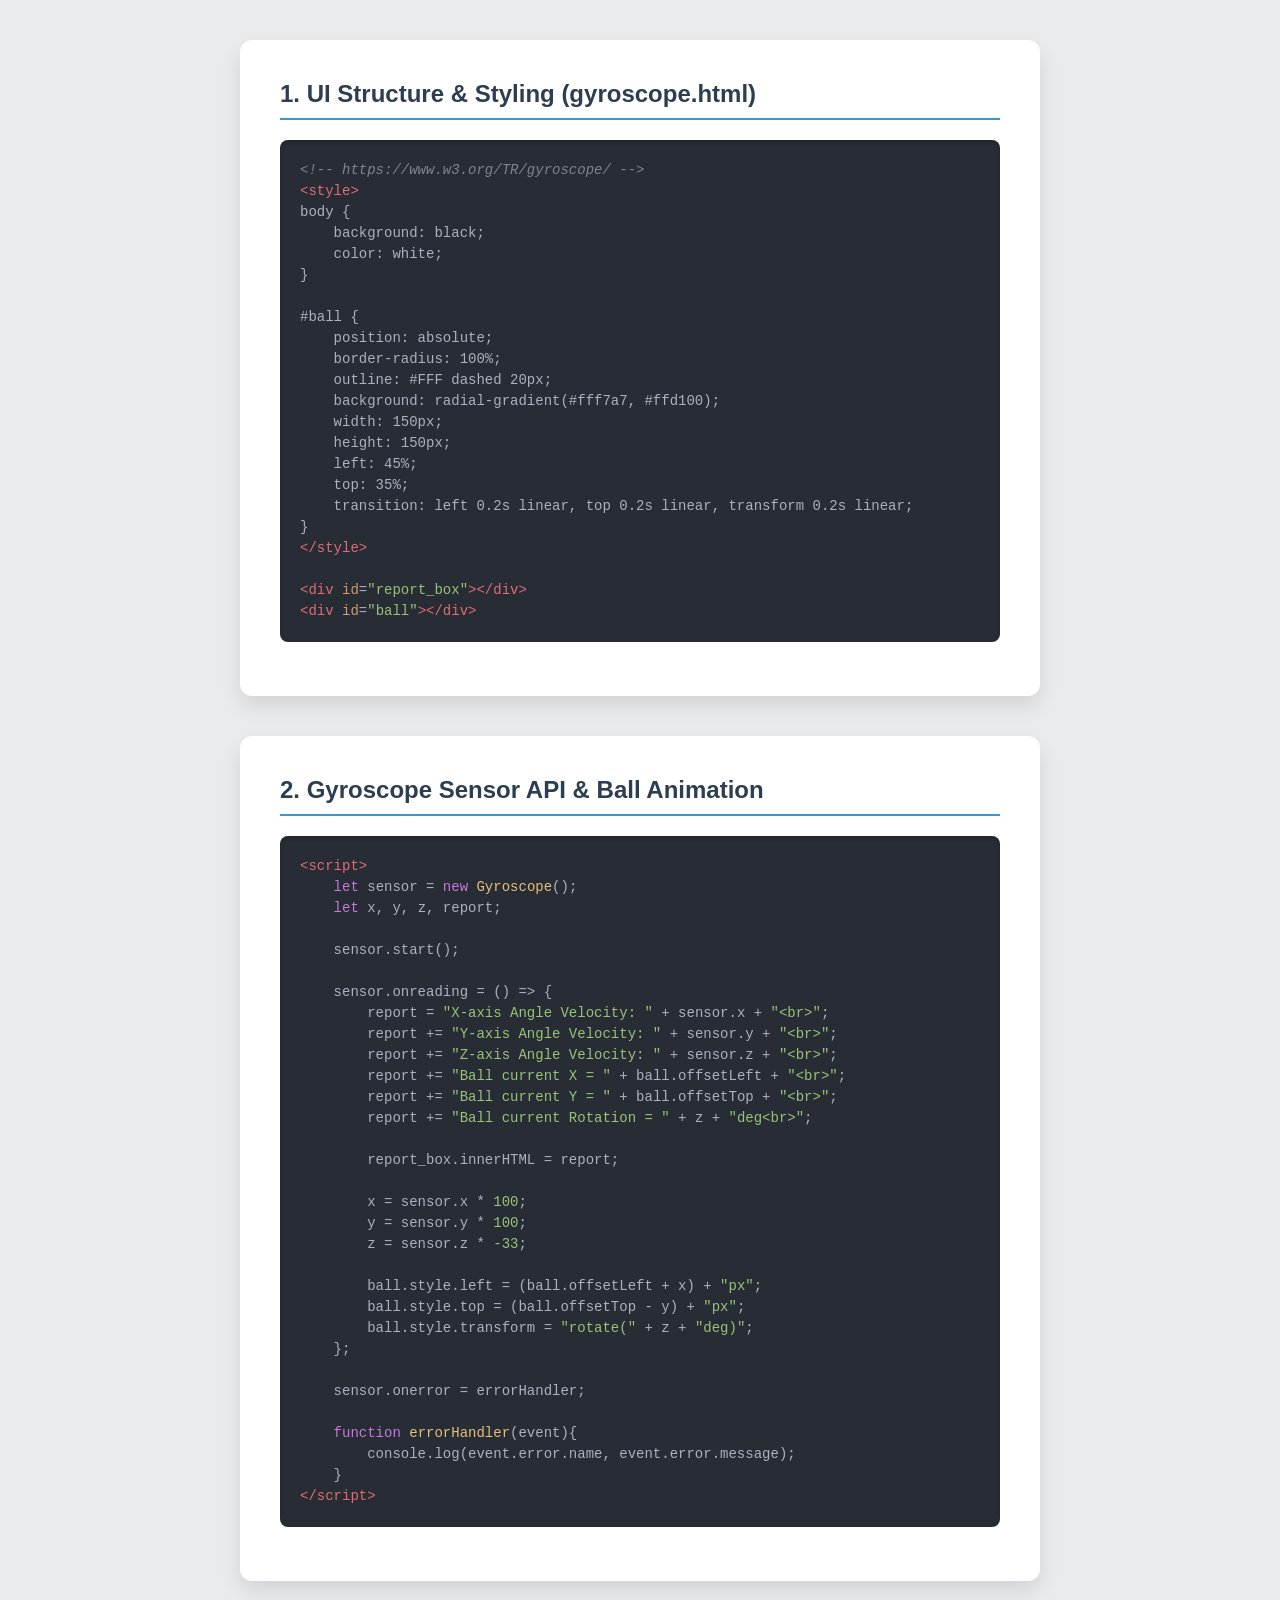
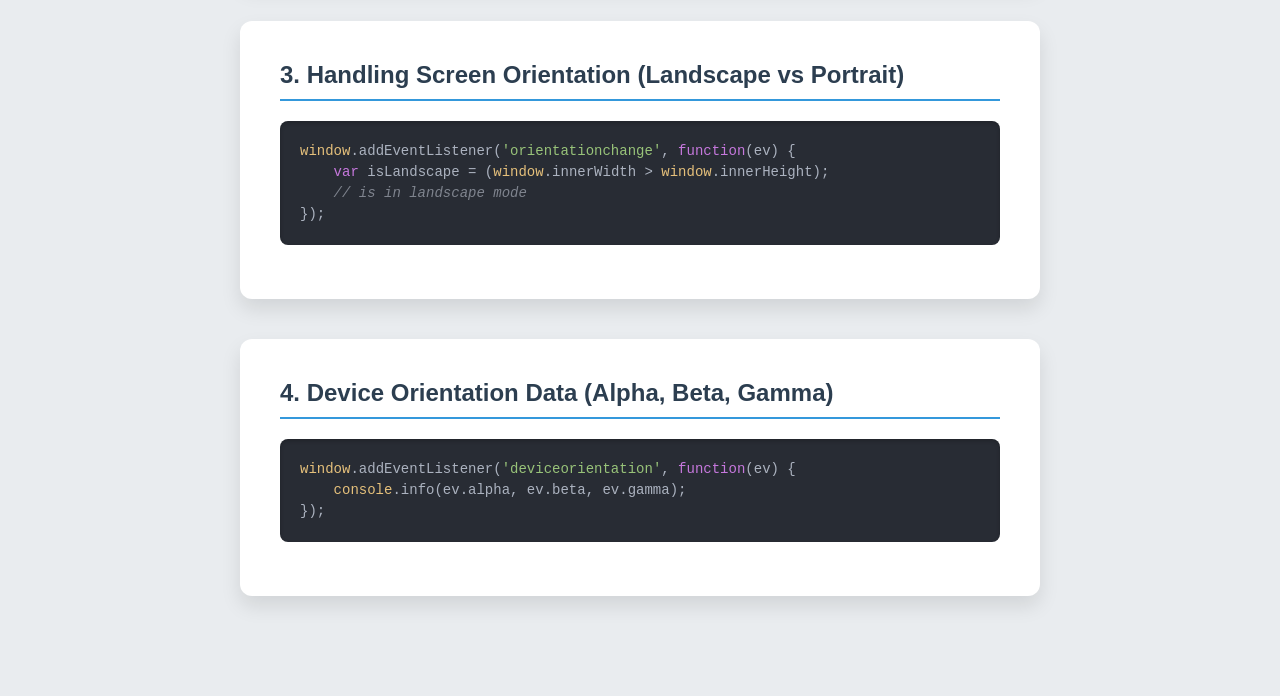
<file: presentation.html.html>
<!DOCTYPE html>
<html lang="en">
<head>
    <meta charset="UTF-8">
    <meta name="viewport" content="width=device-width, initial-scale=1.0">
    <title>Gyroscope & Orientation API Code</title>
    <style>
        body {
            font-family: 'Segoe UI', Tahoma, Geneva, Verdana, sans-serif;
            background-color: #e9ecef;
            color: #333;
            margin: 0;
            padding: 40px 20px;
            display: flex;
            flex-direction: column;
            align-items: center;
            gap: 40px;
        }
        
        /* Slide Container Styles */
        .slide {
            background: #ffffff;
            width: 100%;
            max-width: 800px;
            border-radius: 12px;
            box-shadow: 0 10px 20px rgba(0,0,0,0.1);
            padding: 40px;
            box-sizing: border-box;
        }

        .slide h2 {
            margin-top: 0;
            color: #2c3e50;
            font-size: 1.5rem;
            border-bottom: 2px solid #3498db;
            padding-bottom: 10px;
            margin-bottom: 20px;
        }

        /* Code Block Styles */
        pre {
            background-color: #282c34;
            color: #abb2bf;
            padding: 20px;
            border-radius: 8px;
            overflow-x: auto;
            font-size: 14px;
            line-height: 1.5;
            box-shadow: inset 0 2px 4px rgba(0,0,0,0.2);
        }

        code {
            font-family: 'Courier New', Courier, monospace;
        }

        /* Syntax Highlighting Colors (Basic) */
        .tag { color: #e06c75; }
        .attr { color: #d19a66; }
        .val { color: #98c379; }
        .keyword { color: #c678dd; }
        .built-in { color: #e5c07b; }
        .comment { color: #7f848e; font-style: italic; }
    </style>
</head>
<body>

    <div class="slide">
        <h2>1. UI Structure & Styling (gyroscope.html)</h2>
        <pre><code><span class="comment">&lt;!-- https://www.w3.org/TR/gyroscope/ --&gt;</span>
<span class="tag">&lt;style&gt;</span>
body {
    background: black;
    color: white;
}

#ball {
    position: absolute;
    border-radius: 100%;
    outline: #FFF dashed 20px;
    background: radial-gradient(#fff7a7, #ffd100);
    width: 150px;
    height: 150px;
    left: 45%;
    top: 35%;
    transition: left 0.2s linear, top 0.2s linear, transform 0.2s linear;
}
<span class="tag">&lt;/style&gt;</span>

<span class="tag">&lt;div</span> <span class="attr">id</span>=<span class="val">"report_box"</span><span class="tag">&gt;&lt;/div&gt;</span>
<span class="tag">&lt;div</span> <span class="attr">id</span>=<span class="val">"ball"</span><span class="tag">&gt;&lt;/div&gt;</span></code></pre>
    </div>

    <div class="slide">
        <h2>2. Gyroscope Sensor API & Ball Animation</h2>
        <pre><code><span class="tag">&lt;script&gt;</span>
    <span class="keyword">let</span> sensor = <span class="keyword">new</span> <span class="built-in">Gyroscope</span>();
    <span class="keyword">let</span> x, y, z, report;
    
    sensor.start();
    
    sensor.onreading = () =&gt; {
        report = <span class="val">"X-axis Angle Velocity: "</span> + sensor.x + <span class="val">"&lt;br&gt;"</span>;
        report += <span class="val">"Y-axis Angle Velocity: "</span> + sensor.y + <span class="val">"&lt;br&gt;"</span>;
        report += <span class="val">"Z-axis Angle Velocity: "</span> + sensor.z + <span class="val">"&lt;br&gt;"</span>;
        report += <span class="val">"Ball current X = "</span> + ball.offsetLeft + <span class="val">"&lt;br&gt;"</span>;
        report += <span class="val">"Ball current Y = "</span> + ball.offsetTop + <span class="val">"&lt;br&gt;"</span>;
        report += <span class="val">"Ball current Rotation = "</span> + z + <span class="val">"deg&lt;br&gt;"</span>;
        
        report_box.innerHTML = report;
        
        x = sensor.x * <span class="val">100</span>;
        y = sensor.y * <span class="val">100</span>;
        z = sensor.z * <span class="val">-33</span>;
        
        ball.style.left = (ball.offsetLeft + x) + <span class="val">"px"</span>;
        ball.style.top = (ball.offsetTop - y) + <span class="val">"px"</span>;
        ball.style.transform = <span class="val">"rotate("</span> + z + <span class="val">"deg)"</span>;
    };
    
    sensor.onerror = errorHandler;
    
    <span class="keyword">function</span> <span class="built-in">errorHandler</span>(event){
        console.log(event.error.name, event.error.message);
    }
<span class="tag">&lt;/script&gt;</span></code></pre>
    </div>

    <div class="slide">
        <h2>3. Handling Screen Orientation (Landscape vs Portrait)</h2>
        <pre><code><span class="built-in">window</span>.addEventListener(<span class="val">'orientationchange'</span>, <span class="keyword">function</span>(ev) {
    <span class="keyword">var</span> isLandscape = (<span class="built-in">window</span>.innerWidth &gt; <span class="built-in">window</span>.innerHeight);
    <span class="comment">// is in landscape mode</span>
});</code></pre>
    </div>

    <div class="slide">
        <h2>4. Device Orientation Data (Alpha, Beta, Gamma)</h2>
        <pre><code><span class="built-in">window</span>.addEventListener(<span class="val">'deviceorientation'</span>, <span class="keyword">function</span>(ev) {
    <span class="built-in">console</span>.info(ev.alpha, ev.beta, ev.gamma);
});</code></pre>
    </div>

</body>
</html>
</file>
